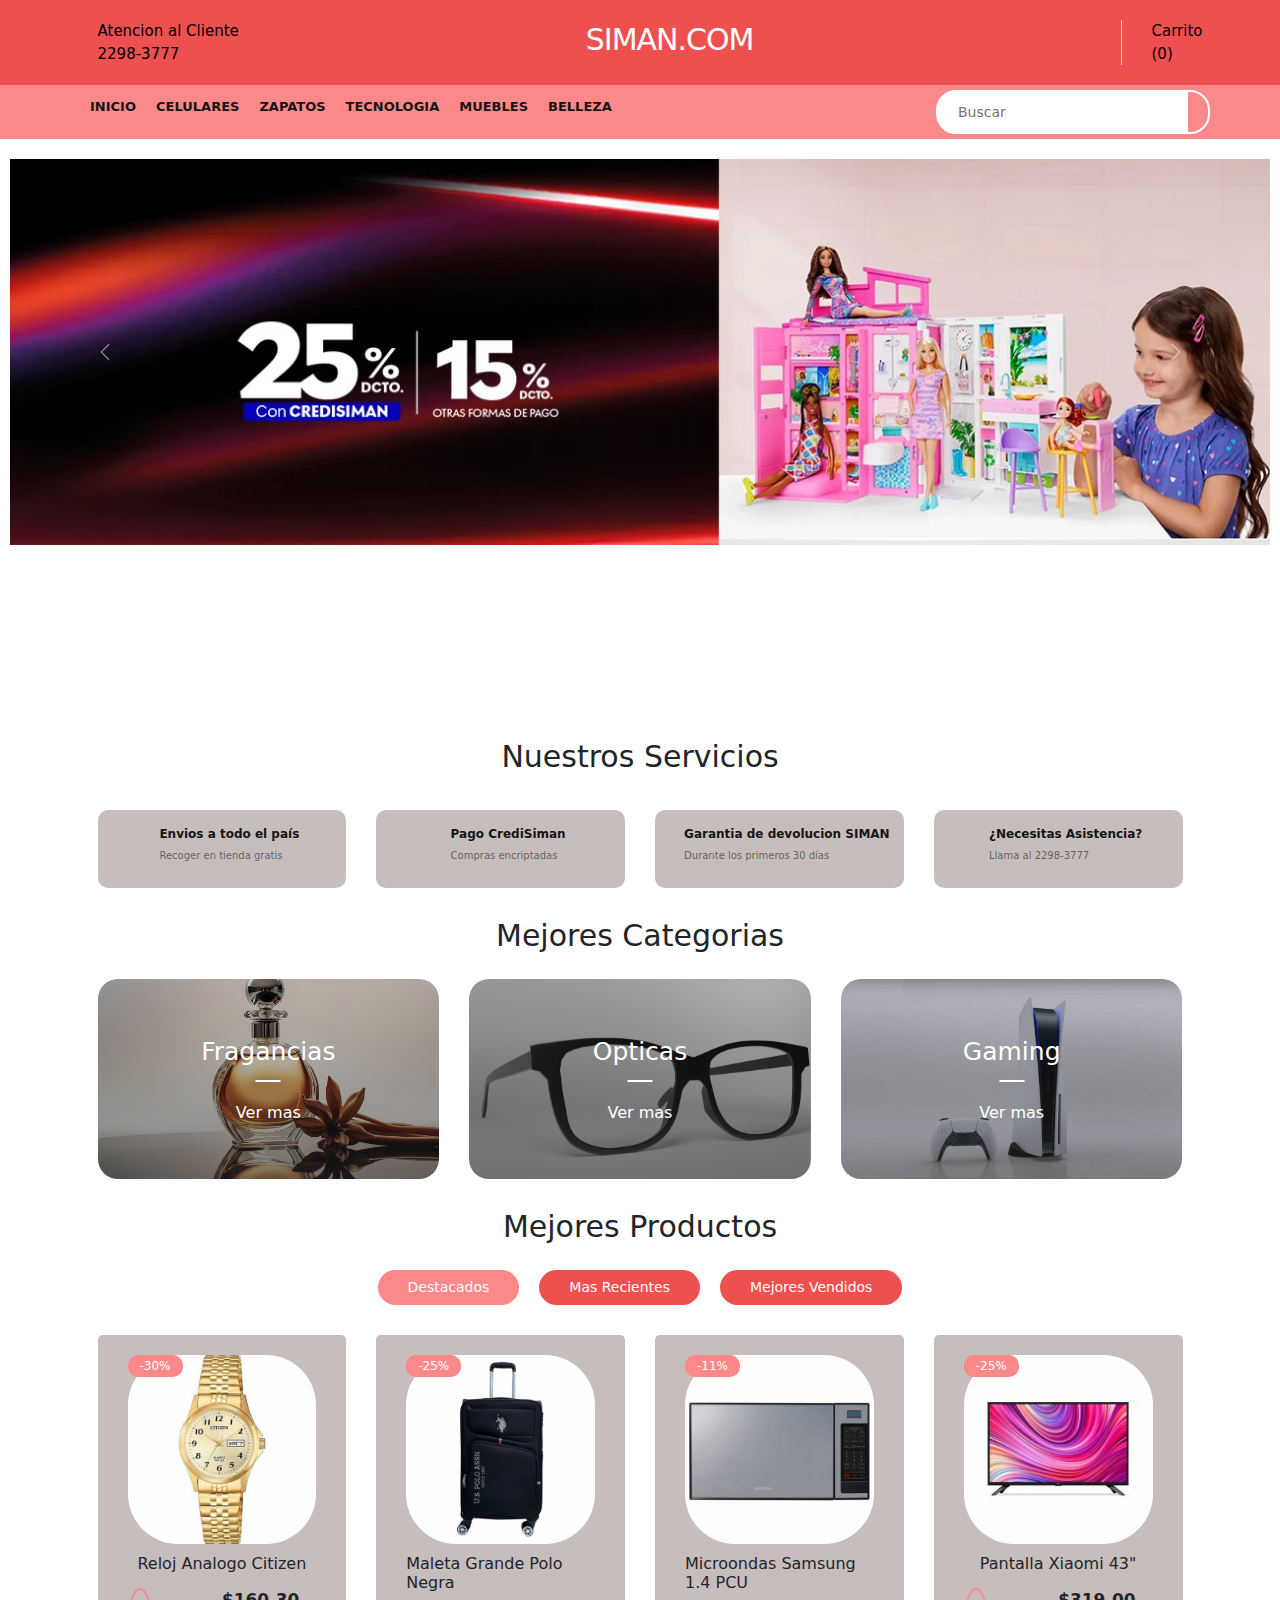
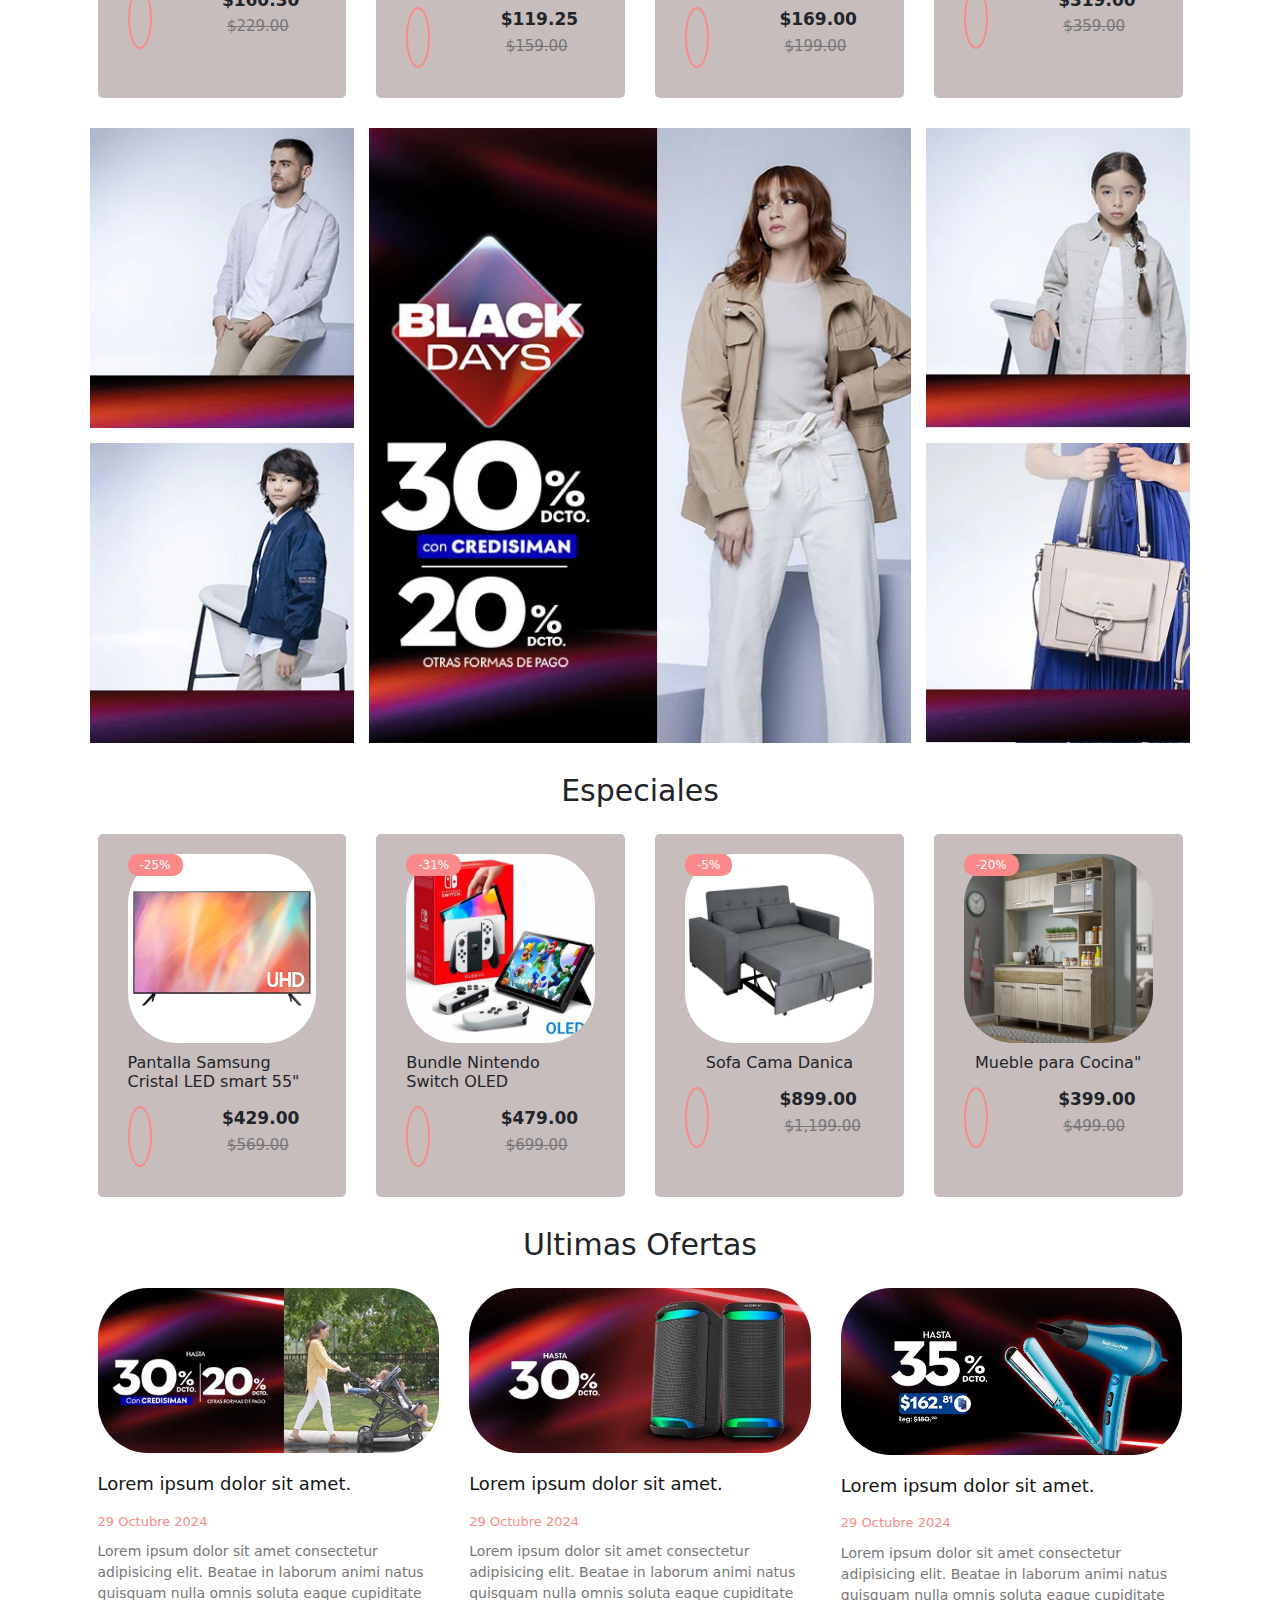
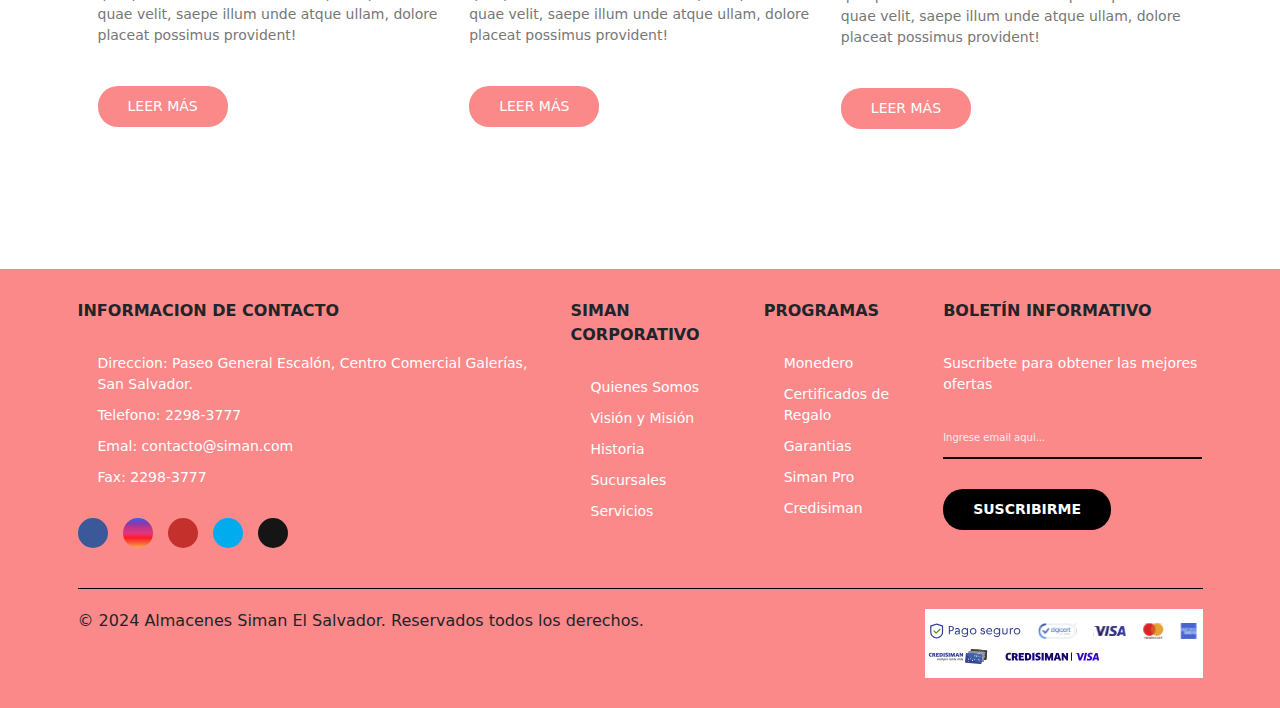
<file: index.html>
<!DOCTYPE html>
<html lang="es">
<head>
    <meta charset="UTF-8">
    <meta name="viewport" content="width=device-width, initial-scale=1.0">
    <link rel="stylesheet" href="./assets/stylees.css">
    <!-- font awesome -->
    <link rel="stylesheet" href="https://cdnjs.cloudflare.com/ajax/libs/font-awesome/6.6.0/css/all.min.css" integrity="sha512-Kc323vGBEqzTmouAECnVceyQqyqdsSiqLQISBL29aUW4U/M7pSPA/gEUZQqv1cwx4OnYxTxve5UMg5GT6L4JJg==" crossorigin="anonymous" referrerpolicy="no-referrer" />
    <link href="https://cdn.jsdelivr.net/npm/bootstrap@5.3.3/dist/css/bootstrap.min.css" rel="stylesheet" integrity="sha384-QWTKZyjpPEjISv5WaRU9OFeRpok6YctnYmDr5pNlyT2bRjXh0JMhjY6hW+ALEwIH" crossorigin="anonymous">
    <title>SIMAN El Salvador</title>
</head>
<body>

    <header>
        <div class="container-hero">
            <div class="container hero">
                <div class="customer-support">
                    <i class="fa-solid fa-headphones"></i>
                    <div class="content-customer-support">
                        <span class="text">Atencion al Cliente</span>
                        <span class="number">2298-3777</span>
                    </div>
                </div>
                <div class="container-logo">
                    <i class="fa-solid fa-caret-down"></i>
                    <h1 class="logo"><a href="/">SIMAN.COM</a></h1>
                </div>

                <div class="container-user">
                    <i class="fa-solid fa-user"></i>
                    <i class="fa-solid fa-cart-shopping"></i>
                    <div class="content-shopping-car">
                        <span class="text">Carrito</span>
                        <span class="number">(0)</span>
                    </div>
                </div>
            </div>
        </div>

        <div class="container-navbar">
            <nav class="navbar container">
                <i class="fa-solid fa-bars"></i>
                <ul class="menu">
                    <li><a href="index.html">Inicio</a></li>
                    <li><a href="./assets/celulares.html">Celulares</a></li>
                    <li><a href="./assets/zapatos.html">Zapatos</a></li>
                    <li><a href="./assets/tecnologia.html">Tecnologia</a></li>
                    <li><a href="#">Muebles</a></li>
                    <li><a href="#">Belleza</a></li>
                </ul>

                <form class="search-form">
                    <input type="search" class="search" placeholder="Buscar">
                    <button class="btn-search">
                        <i class="fa-solid fa-magnifying-glass"></i>
                    </button>
                </form>
            </nav>
        </div>
    </header>

    <!-- banner -->

    <section class="banner">
        <div class="content-banner">
           
            <div id="carouselExampleAutoplaying" class="carousel slide" data-bs-ride="carousel">
                <div class="carousel-inner">
                  <div class="carousel-item active">
                    <img src="./assets/img/banner3.webp" class="d-block w-100" alt="...">
                  </div>
                  <div class="carousel-item">
                    <img src="./assets/img/banner.webp" class="d-block w-100" alt="...">
                  </div>
                  <div class="carousel-item">
                    <img src="./assets/img/banner2.webp" class="d-block w-100" alt="...">
                  </div>
                </div>
                <button class="carousel-control-prev" type="button" data-bs-target="#carouselExampleAutoplaying" data-bs-slide="prev">
                  <span class="carousel-control-prev-icon" aria-hidden="true"></span>
                 
                </button>
                <button class="carousel-control-next" type="button" data-bs-target="#carouselExampleAutoplaying" data-bs-slide="next">
                  <span class="carousel-control-next-icon" aria-hidden="true"></span>
                 
                </button>
              </div>
        </div>
    </section>
 
    <!-- main -->
     <main class="main-content">
        <h1 class="heading-1">Nuestros Servicios</h1>
        <section class="container container-features">
            <div class="card-feature">
                <i class="fa-solid fa-truck"></i>
                <div class="feature-content">
                    <span>Envios a todo el país</span>
                    <p>Recoger en tienda gratis</p>
                </div>
            </div>
            <div class="card-feature">
                <i class="fa-solid fa-wallet"></i>
                <div class="feature-content">
                    <span>Pago CrediSiman</span>
                    <p>Compras encriptadas</p>
                </div>
            </div>
            <div class="card-feature">
                <i class="fa-solid fa-lock"></i>
                <div class="feature-content">
                    <span>Garantia de devolucion SIMAN</span>
                    <p>Durante los primeros 30 días</p>
                </div>
            </div>
            <div class="card-feature">
                <i class="fa-solid fa-headphones-simple"></i>
                <div class="feature-content">
                    <span>¿Necesitas Asistencia?</span>
                    <p>Llama al 2298-3777</p>
                </div>
            </div>
        </section>

        <!-- category section -->
        <section class="container top-categories">
            <h1 class="heading-1">Mejores Categorias</h1>
            <div class="container-categories">
                <div class="card-category category-fragancias">
                    <p>Fragancias</p>
                    <span>Ver mas</span>
                </div>
                <div class="card-category category-optica">
                    <p>Opticas</p>
                    <span>Ver mas</span>
                </div>
                <div class="card-category category-gaming">
                    <p>Gaming</p>
                    <span>Ver mas</span>
                </div>
            </div>
        </section>

        <section class="container top-products">
            <h1 class="heading-1">Mejores Productos</h1>
            <div class="container-options">
                <span class="active">Destacados</span>
                <span>Mas Recientes</span>
                <span>Mejores Vendidos</span>
            </div>
            <div class="container-products">
                <!-- producto 1 -->
                <div class="card-product">
                    <div class="container-img">
                        <img src="./assets/img/reloj1.jpeg" alt="">
                        <span class="discount">-30%</span>
                        <div class="button-group">
                            <span>
                                <i class="fa-regular fa-eye"></i>
                            </span>
                            <span>
                                <i class="fa-regular fa-heart"></i>
                            </span>
                            <span>
                                <i class="fa-solid fa-code-compare"></i>
                            </span>
                        </div>
                    </div>
                    <div class="content-card-product">
                        <div class="stars">
                            <i class="fa-solid fa-star"></i>
                            <i class="fa-solid fa-star"></i>
                            <i class="fa-solid fa-star"></i>
                            <i class="fa-solid fa-star"></i>
                            <i class="fa-regular fa-star"></i>
                        </div>
                        <h3>Reloj Analogo Citizen</h3>
                        <span class="add-cart">
                            <i class="fa-solid fa-basket-shopping"></i>
                        </span>
                        <p class="price">$160.30 <span>$229.00</span></p>
                    </div>
                </div>

                <!-- producto 2 -->
                <div class="card-product">
                    <div class="container-img">
                        <img src="./assets/img/maleta.jpeg" alt="">
                        <span class="discount">-25%</span>
                        <div class="button-group">
                            <span>
                                <i class="fa-regular fa-eye"></i>
                            </span>
                            <span>
                                <i class="fa-regular fa-heart"></i>
                            </span>
                            <span>
                                <i class="fa-solid fa-code-compare"></i>
                            </span>
                        </div>
                    </div>
                    <div class="content-card-product">
                        <div class="stars">
                            <i class="fa-solid fa-star"></i>
                            <i class="fa-solid fa-star"></i>
                            <i class="fa-solid fa-star"></i>
                            <i class="fa-solid fa-star"></i>
                            <i class="fa-regular fa-star"></i>
                        </div>
                        <h3>Maleta Grande Polo Negra</h3>
                        <span class="add-cart">
                            <i class="fa-solid fa-basket-shopping"></i>
                        </span>
                        <p class="price">$119.25 <span>$159.00</span></p>
                    </div>
                </div>
                <!-- producto 3 -->
                <div class="card-product">
                    <div class="container-img">
                        <img src="./assets/img/micro.jpeg" alt="">
                        <span class="discount">-11%</span>
                        <div class="button-group">
                            <span>
                                <i class="fa-regular fa-eye"></i>
                            </span>
                            <span>
                                <i class="fa-regular fa-heart"></i>
                            </span>
                            <span>
                                <i class="fa-solid fa-code-compare"></i>
                            </span>
                        </div>
                    </div>
                    <div class="content-card-product">
                        <div class="stars">
                            <i class="fa-solid fa-star"></i>
                            <i class="fa-solid fa-star"></i>
                            <i class="fa-solid fa-star"></i>
                            <i class="fa-solid fa-star"></i>
                            <i class="fa-regular fa-star"></i>
                        </div>
                        <h3>Microondas Samsung 1.4 PCU</h3>
                        <span class="add-cart">
                            <i class="fa-solid fa-basket-shopping"></i>
                        </span>
                        <p class="price">$169.00 <span>$199.00</span></p>
                    </div>
                </div>
                <!-- producto 4 -->
                <div class="card-product">
                    <div class="container-img">
                        <img src="./assets/img/tv.jpeg" alt="">
                        <span class="discount">-25%</span>
                        <div class="button-group">
                            <span>
                                <i class="fa-regular fa-eye"></i>
                            </span>
                            <span>
                                <i class="fa-regular fa-heart"></i>
                            </span>
                            <span>
                                <i class="fa-solid fa-code-compare"></i>
                            </span>
                        </div>
                    </div>
                    <div class="content-card-product">
                        <div class="stars">
                            <i class="fa-solid fa-star"></i>
                            <i class="fa-solid fa-star"></i>
                            <i class="fa-solid fa-star"></i>
                            <i class="fa-solid fa-star"></i>
                            <i class="fa-regular fa-star"></i>
                        </div>
                        <h3>Pantalla Xiaomi 43"</h3>
                        <span class="add-cart">
                            <i class="fa-solid fa-basket-shopping"></i>
                        </span>
                        <p class="price">$319.00 <span>$359.00</span></p>
                    </div>
                </div>
            </div>
        </section>

        <!-- galeria -->
         <section class="gallery">
            <img src="./assets/img/ropa_mujer.webp" alt="" class="gallery-img-1">
            <img src="./assets/img/ropa_hombre.webp" alt="" class="gallery-img-2">
            <img src="./assets/img/ropa_niña.webp" alt="" class="gallery-img-3">
            <img src="./assets/img/ropa_niño.webp" alt="" class="gallery-img-4">
            <img src="./assets/img/accesorios.webp" alt="" class="gallery-img-5">

         </section>

         <!-- especiales -->

         <section class="container specials">
            <h1 class="heading-1">Especiales</h1>

            <div class="container-products">
                <!-- producto 1 -->
                <div class="card-product">
                    <div class="container-img">
                        <img src="./assets/img/especial1.webp" alt="">
                        <span class="discount">-25%</span>
                        <div class="button-group">
                            <span>
                                <i class="fa-regular fa-eye"></i>
                            </span>
                            <span>
                                <i class="fa-regular fa-heart"></i>
                            </span>
                            <span>
                                <i class="fa-solid fa-code-compare"></i>
                            </span>
                        </div>
                    </div>
                    <div class="content-card-product">
                        <div class="stars">
                            <i class="fa-solid fa-star"></i>
                            <i class="fa-solid fa-star"></i>
                            <i class="fa-solid fa-star"></i>
                            <i class="fa-solid fa-star"></i>
                            <i class="fa-regular fa-star"></i>
                        </div>
                        <h3>Pantalla Samsung Cristal LED smart 55"</h3>
                        <span class="add-cart">
                            <i class="fa-solid fa-basket-shopping"></i>
                        </span>
                        <p class="price">$429.00 <span>$569.00</span></p>
                    </div>
                </div>

                <!-- producto 2 -->
                <div class="card-product">
                    <div class="container-img">
                        <img src="./assets/img/especial2.jpeg" alt="">
                        <span class="discount">-31%</span>
                        <div class="button-group">
                            <span>
                                <i class="fa-regular fa-eye"></i>
                            </span>
                            <span>
                                <i class="fa-regular fa-heart"></i>
                            </span>
                            <span>
                                <i class="fa-solid fa-code-compare"></i>
                            </span>
                        </div>
                    </div>
                    <div class="content-card-product">
                        <div class="stars">
                            <i class="fa-solid fa-star"></i>
                            <i class="fa-solid fa-star"></i>
                            <i class="fa-solid fa-star"></i>
                            <i class="fa-solid fa-star"></i>
                            <i class="fa-regular fa-star"></i>
                        </div>
                        <h3>Bundle Nintendo Switch OLED</h3>
                        <span class="add-cart">
                            <i class="fa-solid fa-basket-shopping"></i>
                        </span>
                        <p class="price">$479.00 <span>$699.00</span></p>
                    </div>
                </div>
                <!-- producto 3 -->
                <div class="card-product">
                    <div class="container-img">
                        <img src="./assets/img/especial3.jpeg" alt="">
                        <span class="discount">-5%</span>
                        <div class="button-group">
                            <span>
                                <i class="fa-regular fa-eye"></i>
                            </span>
                            <span>
                                <i class="fa-regular fa-heart"></i>
                            </span>
                            <span>
                                <i class="fa-solid fa-code-compare"></i>
                            </span>
                        </div>
                    </div>
                    <div class="content-card-product">
                        <div class="stars">
                            <i class="fa-solid fa-star"></i>
                            <i class="fa-solid fa-star"></i>
                            <i class="fa-solid fa-star"></i>
                            <i class="fa-solid fa-star"></i>
                            <i class="fa-regular fa-star"></i>
                        </div>
                        <h3>Sofa Cama Danica</h3>
                        <span class="add-cart">
                            <i class="fa-solid fa-basket-shopping"></i>
                        </span>
                        <p class="price">$899.00 <span>$1,199.00</span></p>
                    </div>
                </div>
                <!-- producto 4 -->
                <div class="card-product">
                    <div class="container-img">
                        <img src="./assets/img/especial4.jpg" alt="">
                        <span class="discount">-20%</span>
                        <div class="button-group">
                            <span>
                                <i class="fa-regular fa-eye"></i>
                            </span>
                            <span>
                                <i class="fa-regular fa-heart"></i>
                            </span>
                            <span>
                                <i class="fa-solid fa-code-compare"></i>
                            </span>
                        </div>
                    </div>
                    <div class="content-card-product">
                        <div class="stars">
                            <i class="fa-solid fa-star"></i>
                            <i class="fa-solid fa-star"></i>
                            <i class="fa-solid fa-star"></i>
                            <i class="fa-solid fa-star"></i>
                            <i class="fa-regular fa-star"></i>
                        </div>
                        <h3>Mueble para Cocina"</h3>
                        <span class="add-cart">
                            <i class="fa-solid fa-basket-shopping"></i>
                        </span>
                        <p class="price">$399.00 <span>$499.00</span></p>
                    </div>
                </div>
            </div>
         </section>

         <!-- blogs -->
          <div class="container blogs">
            <h1 class="heading-1">Ultimas Ofertas</h1>
            <div class="container-blogs">
                <div class="card-blog">
                    <!-- oferta 1 -->
                    <div class="container-img">
                        <img src="./assets/img/oferta1.webp" alt="">
                        <div class="button-group-blog">
                            <span>
                                <i class="fa-solid fa-magnifying-glass"></i>
                            </span>
                            <span>
                                <i class="fa-solid fa-link"></i>
                            </span>
                        </div>
                    </div>
                    <div class="content-blog">
                        <h3>Lorem ipsum dolor sit amet.</h3>
                        <span>29 Octubre 2024</span>
                        <p>Lorem ipsum dolor sit amet consectetur adipisicing elit. Beatae in laborum animi natus quisquam nulla omnis soluta eaque cupiditate quae velit, saepe illum unde atque ullam, dolore placeat possimus provident!</p>
                        <div class="btn-read-more">Leer Más</div>
                    </div>
                </div>
                <div class="card-blog">
                    <!-- oferta 2 -->
                    <div class="container-img">
                        <img src="./assets/img/oferta2.webp" alt="">
                        <div class="button-group-blog">
                            <span>
                                <i class="fa-solid fa-magnifying-glass"></i>
                            </span>
                            <span>
                                <i class="fa-solid fa-link"></i>
                            </span>
                        </div>
                    </div>
                    <div class="content-blog">
                        <h3>Lorem ipsum dolor sit amet.</h3>
                        <span>29 Octubre 2024</span>
                        <p>Lorem ipsum dolor sit amet consectetur adipisicing elit. Beatae in laborum animi natus quisquam nulla omnis soluta eaque cupiditate quae velit, saepe illum unde atque ullam, dolore placeat possimus provident!</p>
                        <div class="btn-read-more">Leer Más</div>
                    </div>
                </div>
                <div class="card-blog">
                    <!-- oferta 3 -->
                    <div class="container-img">
                        <img src="./assets/img/oferta3.webp" alt="">
                        <div class="button-group-blog">
                            <span>
                                <i class="fa-solid fa-magnifying-glass"></i>
                            </span>
                            <span>
                                <i class="fa-solid fa-link"></i>
                            </span>
                        </div>
                    </div>
                    <div class="content-blog">
                        <h3>Lorem ipsum dolor sit amet.</h3>
                        <span>29 Octubre 2024</span>
                        <p>Lorem ipsum dolor sit amet consectetur adipisicing elit. Beatae in laborum animi natus quisquam nulla omnis soluta eaque cupiditate quae velit, saepe illum unde atque ullam, dolore placeat possimus provident!</p>
                        <div class="btn-read-more">Leer Más</div>
                    </div>
                </div>
            </div>

          </div>
     </main>
        <!-- footer section -->
     <footer class="footer">
        <div class="container container-footer">
            <div class="menu-footer">
                <div class="contact-info">
                    <p class="title-footer">Informacion de Contacto</p>
                    <ul>
                        <li>Direccion: Paseo General Escalón, Centro Comercial Galerías, San Salvador.</li>
                        <li>Telefono: 2298-3777</li>
                        <li>Emal: contacto@siman.com</li>
                        <li>Fax: 2298-3777</li>
                    </ul>
                    <div class="social-icons">
                        <span class="facebook">
                            <i class="fa-brands fa-facebook"></i>
                        </span>

                        <span class="instagram">
                            <i class="fa-brands fa-instagram"></i>
                        </span>

                        <span class="youtube">
                            <i class="fa-brands fa-youtube"></i>
                        </span>

                        <span class="twitter"> 
                            <i class="fa-brands fa-x-twitter"></i>
                        </span>

                        <span class="tiktok">
                            <i class="fa-brands fa-tiktok"></i>
                        </span>

                    </div>
                </div>
                <div class="information">
                    <p class="title-footer">SIMAN Corporativo</p>
                    <ul>
                        <li><a href="#">Quienes Somos</a></li>
                        <li><a href="#">Visión y Misión</a></li>
                        <li><a href="#">Historia</a></li>
                        <li><a href="#">Sucursales</a></li>
                        <li><a href="#">Servicios</a></li>
                    </ul>
                </div>
                <div class="my-account">
                    <p class="title-footer">Programas</p>
                    <ul>
                        <li><a href="#">Monedero</a></li>
                        <li><a href="#">Certificados de Regalo</a></li>
                        <li><a href="#">Garantias</a></li>
                        <li><a href="#">Siman Pro</a></li>
                        <li><a href="#">Credisiman</a></li>
                    </ul>
                </div>

                <div class="newsletter">
                    <p class="title-footer">Boletín Informativo</p>
                    <div class="content">
                        <p>Suscribete para obtener las mejores ofertas</p>
                        <input type="email" placeholder="Ingrese email aqui...">
                        <button>Suscribirme</button>
                    </div>
                </div>
            </div>

            <div class="copyright">
                <p>
                    &copy; 2024 Almacenes Siman El Salvador. Reservados todos los derechos.
                </p>
                <img src="./assets/img/pago.png" alt="" class="pago">
            </div>
        </div>
     </footer>


    <script src="https://cdn.jsdelivr.net/npm/bootstrap@5.3.3/dist/js/bootstrap.bundle.min.js" integrity="sha384-YvpcrYf0tY3lHB60NNkmXc5s9fDVZLESaAA55NDzOxhy9GkcIdslK1eN7N6jIeHz" crossorigin="anonymous"></script>
</body>
</html>
</file>
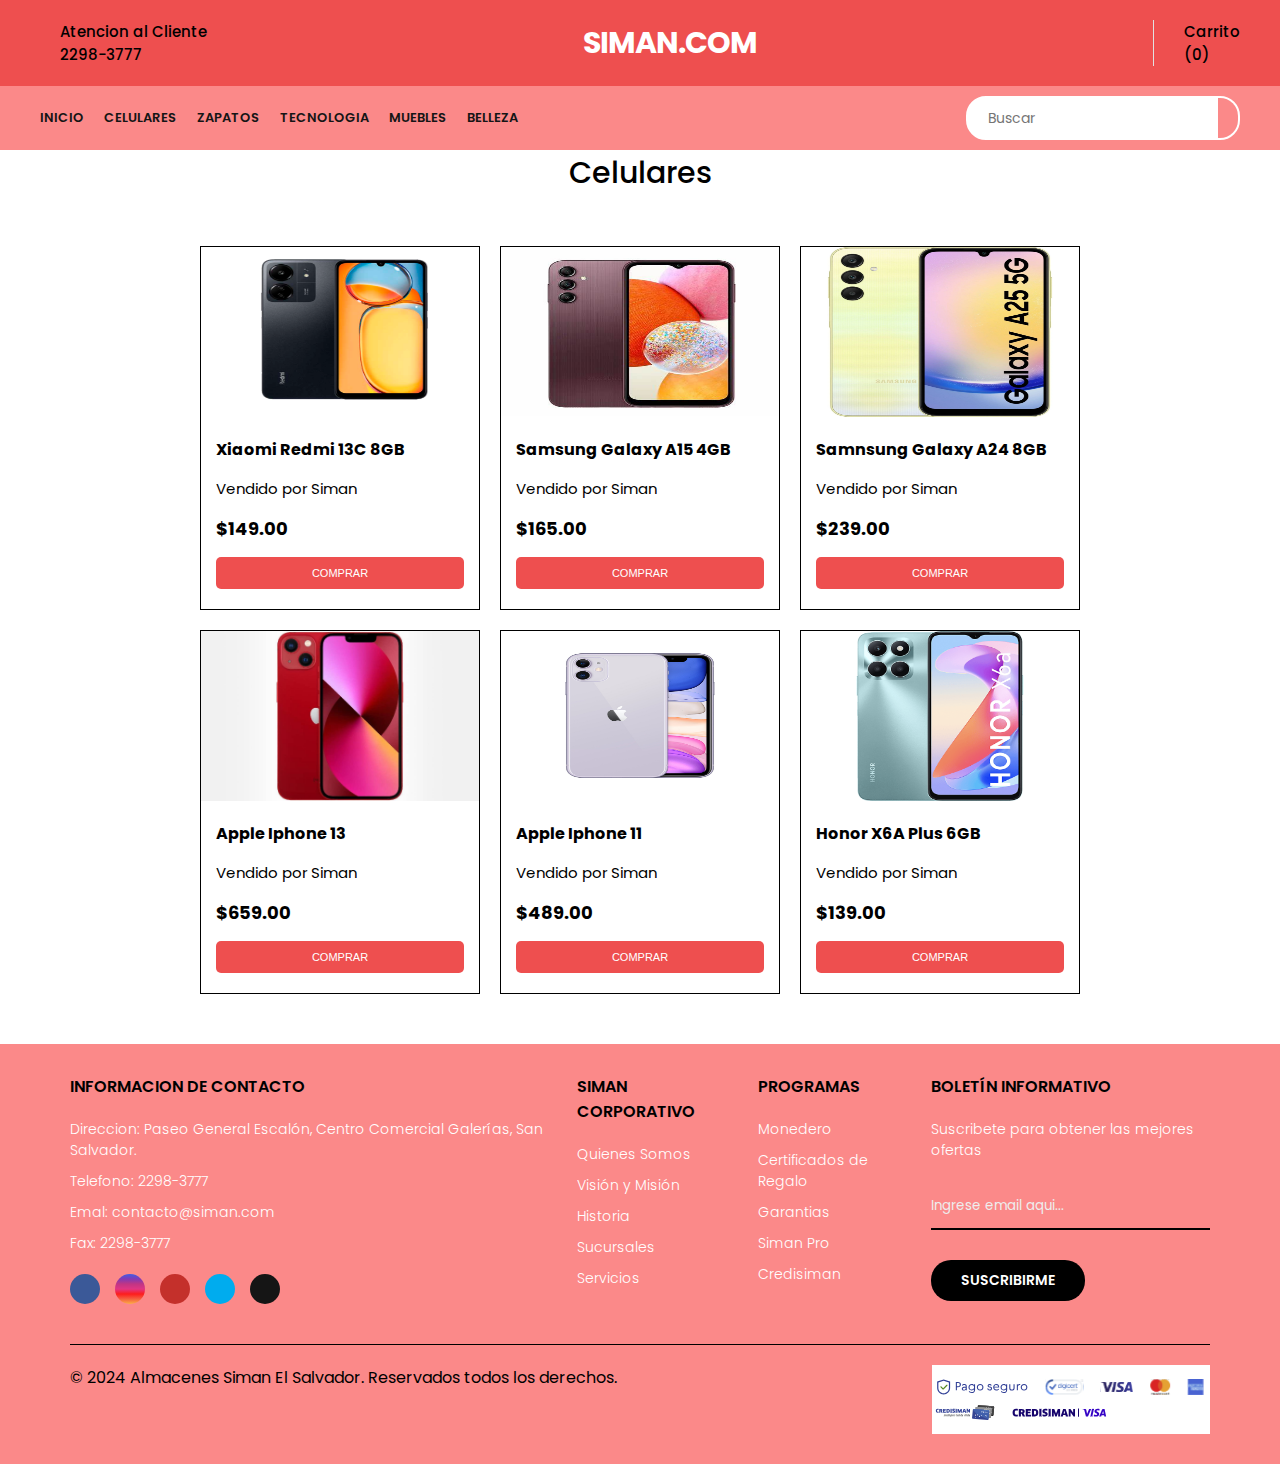
<file: assets/celulares.html>
<!DOCTYPE html>
<html lang="es">
<head>
    <meta charset="UTF-8">
    <meta name="viewport" content="width=device-width, initial-scale=1.0">
    <link rel="stylesheet" href="./stylees.css">
    <link rel="stylesheet" href="https://cdnjs.cloudflare.com/ajax/libs/font-awesome/6.6.0/css/all.min.css" integrity="sha512-Kc323vGBEqzTmouAECnVceyQqyqdsSiqLQISBL29aUW4U/M7pSPA/gEUZQqv1cwx4OnYxTxve5UMg5GT6L4JJg==" crossorigin="anonymous" referrerpolicy="no-referrer" />

    <title>Celulares-SIMAN</title>
</head>
<body>
    <header>
        <div class="container-hero">
            <div class="container hero">
                <div class="customer-support">
                    <i class="fa-solid fa-headphones"></i>
                    <div class="content-customer-support">
                        <span class="text">Atencion al Cliente</span>
                        <span class="number">2298-3777</span>
                    </div>
                </div>
                <div class="container-logo">
                    <i class="fa-solid fa-caret-down"></i>
                    <h1 class="logo"><a href="/">SIMAN.COM</a></h1>
                </div>

                <div class="container-user">
                    <i class="fa-solid fa-user"></i>
                    <i class="fa-solid fa-cart-shopping"></i>
                    <div class="content-shopping-car">
                        <span class="text">Carrito</span>
                        <span class="number">(0)</span>
                    </div>
                </div>
            </div>
        </div>

        <div class="container-navbar">
            <nav class="navbar container">
                <i class="fa-solid fa-bars"></i>
                <ul class="menu">
                    <li><a href="../index.html">Inicio</a></li>
                    <li><a href="../assets/celulares.html">Celulares</a></li>
                    <li><a href="../assets/zapatos.html">Zapatos</a></li>
                    <li><a href="../assets/tecnologia.html">Tecnologia</a></li>
                    <li><a href="#">Muebles</a></li>
                    <li><a href="#">Belleza</a></li>
                </ul>

                <form class="search-form">
                    <input type="search" class="search" placeholder="Buscar">
                    <button class="btn-search">
                        <i class="fa-solid fa-magnifying-glass"></i>
                    </button>
                </form>
            </nav>
        </div>
    </header>

    <!-- productos -->

    <h1 class="heading-1">Celulares</h1>
    <div class="grid">
        <div class="items">
            <!-- producto 1 -->
            <img src="./img/celular1.png" alt="">
            <div class="info">
                <h3>Xiaomi Redmi 13C 8GB</h3>
                <p>Vendido por Siman</p>
                <div class="precio">
                    <p>$149.00</p>
                </div>
                <button>Comprar</button>
            </div>
        </div>
        <div class="items">
            <!-- producto 2 -->
            <img src="./img/celular2.jpeg" alt="">
            <div class="info">
                <h3>Samsung Galaxy A15 4GB</h3>
                <p>Vendido por Siman</p>
                <div class="precio">
                    <p>$165.00</p>
                </div>
                <button>Comprar</button>
            </div>
        </div>
        <div class="items">
            <!-- producto 3 -->
            <img src="./img/celular3.webp" alt="">
            <div class="info">
                <h3>Samnsung Galaxy A24 8GB</h3>
                <p>Vendido por Siman</p>
                <div class="precio">
                    <p>$239.00</p>
                </div>
                <button>Comprar</button>
            </div>
        </div>
        <div class="items">
            <!-- producto 4 -->
            <img src="./img/celular4.jpg" alt="">
            <div class="info">
                <h3>Apple Iphone 13</h3>
                <p>Vendido por Siman</p>
                <div class="precio">
                    <p>$659.00</p>
                </div>
                <button>Comprar</button>
            </div>
        </div>
        <div class="items">
            <!-- producto 5 -->
            <img src="./img/celular5.jpg" alt="">
            <div class="info">
                <h3>Apple Iphone 11</h3>
                <p>Vendido por Siman</p>
                <div class="precio">
                    <p>$489.00</p>
                </div>
                <button>Comprar</button>
            </div>
        </div>
        <div class="items">
            <!-- producto 6 -->
            <img src="./img/celular6.webp" alt="">
            <div class="info">
                <h3>Honor X6A Plus 6GB</h3>
                <p>Vendido por Siman</p>
                <div class="precio">
                    <p>$139.00</p>
                </div>
                <button>Comprar</button>
            </div>
        </div>
    </div>
        <!-- footer section -->
    <footer class="footer">
        <div class="container container-footer">
            <div class="menu-footer">
                <div class="contact-info">
                    <p class="title-footer">Informacion de Contacto</p>
                    <ul>
                        <li>Direccion: Paseo General Escalón, Centro Comercial Galerías, San Salvador.</li>
                        <li>Telefono: 2298-3777</li>
                        <li>Emal: contacto@siman.com</li>
                        <li>Fax: 2298-3777</li>
                    </ul>
                    <div class="social-icons">
                        <span class="facebook">
                            <i class="fa-brands fa-facebook"></i>
                        </span>

                        <span class="instagram">
                            <i class="fa-brands fa-instagram"></i>
                        </span>

                        <span class="youtube">
                            <i class="fa-brands fa-youtube"></i>
                        </span>

                        <span class="twitter"> 
                            <i class="fa-brands fa-x-twitter"></i>
                        </span>

                        <span class="tiktok">
                            <i class="fa-brands fa-tiktok"></i>
                        </span>

                    </div>
                </div>
                <div class="information">
                    <p class="title-footer">SIMAN Corporativo</p>
                    <ul>
                        <li><a href="#">Quienes Somos</a></li>
                        <li><a href="#">Visión y Misión</a></li>
                        <li><a href="#">Historia</a></li>
                        <li><a href="#">Sucursales</a></li>
                        <li><a href="#">Servicios</a></li>
                    </ul>
                </div>
                <div class="my-account">
                    <p class="title-footer">Programas</p>
                    <ul>
                        <li><a href="#">Monedero</a></li>
                        <li><a href="#">Certificados de Regalo</a></li>
                        <li><a href="#">Garantias</a></li>
                        <li><a href="#">Siman Pro</a></li>
                        <li><a href="#">Credisiman</a></li>
                    </ul>
                </div>

                <div class="newsletter">
                    <p class="title-footer">Boletín Informativo</p>
                    <div class="content">
                        <p>Suscribete para obtener las mejores ofertas</p>
                        <input type="email" placeholder="Ingrese email aqui...">
                        <button>Suscribirme</button>
                    </div>
                </div>
            </div>

            <div class="copyright">
                <p>
                    &copy; 2024 Almacenes Siman El Salvador. Reservados todos los derechos.
                </p>
                <img src="../assets/img/pago.png" alt="" class="pago">
            </div>
        </div>
     </footer>
    
</body>
</html>
</file>
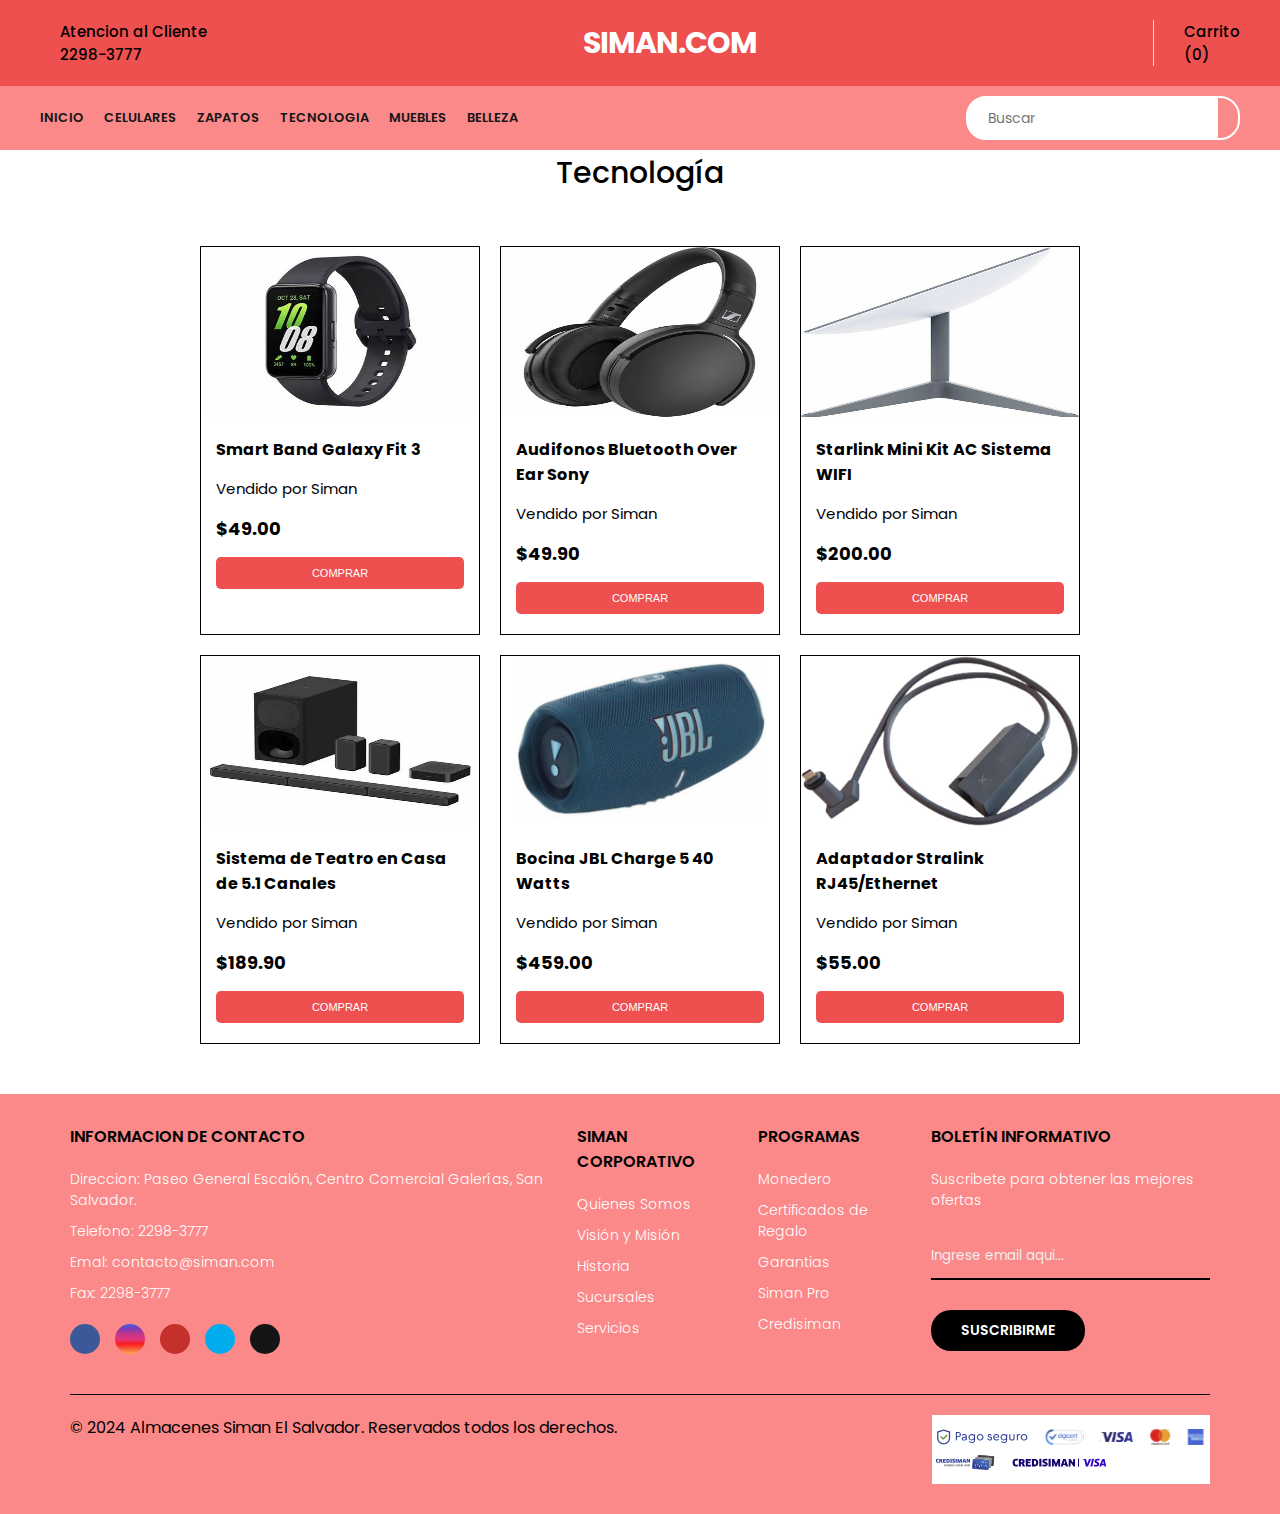
<file: assets/tecnologia.html>
<!DOCTYPE html>
<html lang="es">
<head>
    <meta charset="UTF-8">
    <meta name="viewport" content="width=device-width, initial-scale=1.0">
    <link rel="stylesheet" href="./stylees.css">
    <link rel="stylesheet" href="https://cdnjs.cloudflare.com/ajax/libs/font-awesome/6.6.0/css/all.min.css" integrity="sha512-Kc323vGBEqzTmouAECnVceyQqyqdsSiqLQISBL29aUW4U/M7pSPA/gEUZQqv1cwx4OnYxTxve5UMg5GT6L4JJg==" crossorigin="anonymous" referrerpolicy="no-referrer" />

    <title>Tecnología-SIMAN</title>
</head>
<body>
    <header>
        <div class="container-hero">
            <div class="container hero">
                <div class="customer-support">
                    <i class="fa-solid fa-headphones"></i>
                    <div class="content-customer-support">
                        <span class="text">Atencion al Cliente</span>
                        <span class="number">2298-3777</span>
                    </div>
                </div>
                <div class="container-logo">
                    <i class="fa-solid fa-caret-down"></i>
                    <h1 class="logo"><a href="/">SIMAN.COM</a></h1>
                </div>

                <div class="container-user">
                    <i class="fa-solid fa-user"></i>
                    <i class="fa-solid fa-cart-shopping"></i>
                    <div class="content-shopping-car">
                        <span class="text">Carrito</span>
                        <span class="number">(0)</span>
                    </div>
                </div>
            </div>
        </div>

        <div class="container-navbar">
            <nav class="navbar container">
                <i class="fa-solid fa-bars"></i>
                <ul class="menu">
                    <li><a href="../index.html">Inicio</a></li>
                    <li><a href="../assets/celulares.html">Celulares</a></li>
                    <li><a href="../assets/zapatos.html">Zapatos</a></li>
                    <li><a href="../assets/tecnologia.html">Tecnologia</a></li>
                    <li><a href="#">Muebles</a></li>
                    <li><a href="#">Belleza</a></li>
                </ul>

                <form class="search-form">
                    <input type="search" class="search" placeholder="Buscar">
                    <button class="btn-search">
                        <i class="fa-solid fa-magnifying-glass"></i>
                    </button>
                </form>
            </nav>
        </div>
    </header>

    <!-- productos -->

    <h1 class="heading-1">Tecnología</h1>
    <div class="grid">
        <div class="items">
            <!-- producto 1 -->
            <img src="./img/tech1.jpeg" alt="">
            <div class="info">
                <h3>Smart Band Galaxy Fit 3</h3>
                <p>Vendido por Siman</p>
                <div class="precio">
                    <p>$49.00</p>
                </div>
                <button>Comprar</button>
            </div>
        </div>
        <div class="items">
            <!-- producto 2 -->
            <img src="./img/tech2.jpeg" alt="">
            <div class="info">
                <h3>Audifonos Bluetooth Over Ear Sony</h3>
                <p>Vendido por Siman</p>
                <div class="precio">
                    <p>$49.90</p>
                </div>
                <button>Comprar</button>
            </div>
        </div>
        <div class="items">
            <!-- producto 3 -->
            <img src="./img/tech3.jpeg" alt="">
            <div class="info">
                <h3>Starlink Mini Kit AC Sistema WIFI</h3>
                <p>Vendido por Siman</p>
                <div class="precio">
                    <p>$200.00</p>
                </div>
                <button>Comprar</button>
            </div>
        </div>
        <div class="items">
            <!-- producto 4 -->
            <img src="./img/tech4.jpeg" alt="">
            <div class="info">
                <h3>Sistema de Teatro en Casa de 5.1 Canales</h3>
                <p>Vendido por Siman</p>
                <div class="precio">
                    <p>$189.90</p>
                </div>
                <button>Comprar</button>
            </div>
        </div>
        <div class="items">
            <!-- producto 5 -->
            <img src="./img/tech5.jpg" alt="">
            <div class="info">
                <h3>Bocina JBL Charge 5 40 Watts</h3>
                <p>Vendido por Siman</p>
                <div class="precio">
                    <p>$459.00</p>
                </div>
                <button>Comprar</button>
            </div>
        </div>
        <div class="items">
            <!-- producto 6 -->
            <img src="./img/tech6.jpg" alt="">
            <div class="info">
                <h3>Adaptador Stralink RJ45/Ethernet</h3>
                <p>Vendido por Siman</p>
                <div class="precio">
                    <p>$55.00</p>
                </div>
                <button>Comprar</button>
            </div>
        </div>
    </div>
        <!-- footer section -->
    <footer class="footer">
        <div class="container container-footer">
            <div class="menu-footer">
                <div class="contact-info">
                    <p class="title-footer">Informacion de Contacto</p>
                    <ul>
                        <li>Direccion: Paseo General Escalón, Centro Comercial Galerías, San Salvador.</li>
                        <li>Telefono: 2298-3777</li>
                        <li>Emal: contacto@siman.com</li>
                        <li>Fax: 2298-3777</li>
                    </ul>
                    <div class="social-icons">
                        <span class="facebook">
                            <i class="fa-brands fa-facebook"></i>
                        </span>

                        <span class="instagram">
                            <i class="fa-brands fa-instagram"></i>
                        </span>

                        <span class="youtube">
                            <i class="fa-brands fa-youtube"></i>
                        </span>

                        <span class="twitter"> 
                            <i class="fa-brands fa-x-twitter"></i>
                        </span>

                        <span class="tiktok">
                            <i class="fa-brands fa-tiktok"></i>
                        </span>

                    </div>
                </div>
                <div class="information">
                    <p class="title-footer">SIMAN Corporativo</p>
                    <ul>
                        <li><a href="#">Quienes Somos</a></li>
                        <li><a href="#">Visión y Misión</a></li>
                        <li><a href="#">Historia</a></li>
                        <li><a href="#">Sucursales</a></li>
                        <li><a href="#">Servicios</a></li>
                    </ul>
                </div>
                <div class="my-account">
                    <p class="title-footer">Programas</p>
                    <ul>
                        <li><a href="#">Monedero</a></li>
                        <li><a href="#">Certificados de Regalo</a></li>
                        <li><a href="#">Garantias</a></li>
                        <li><a href="#">Siman Pro</a></li>
                        <li><a href="#">Credisiman</a></li>
                    </ul>
                </div>

                <div class="newsletter">
                    <p class="title-footer">Boletín Informativo</p>
                    <div class="content">
                        <p>Suscribete para obtener las mejores ofertas</p>
                        <input type="email" placeholder="Ingrese email aqui...">
                        <button>Suscribirme</button>
                    </div>
                </div>
            </div>

            <div class="copyright">
                <p>
                    &copy; 2024 Almacenes Siman El Salvador. Reservados todos los derechos.
                </p>
                <img src="../assets/img/pago.png" alt="" class="pago">
            </div>
        </div>
     </footer>
    
</body>
</html>
</file>
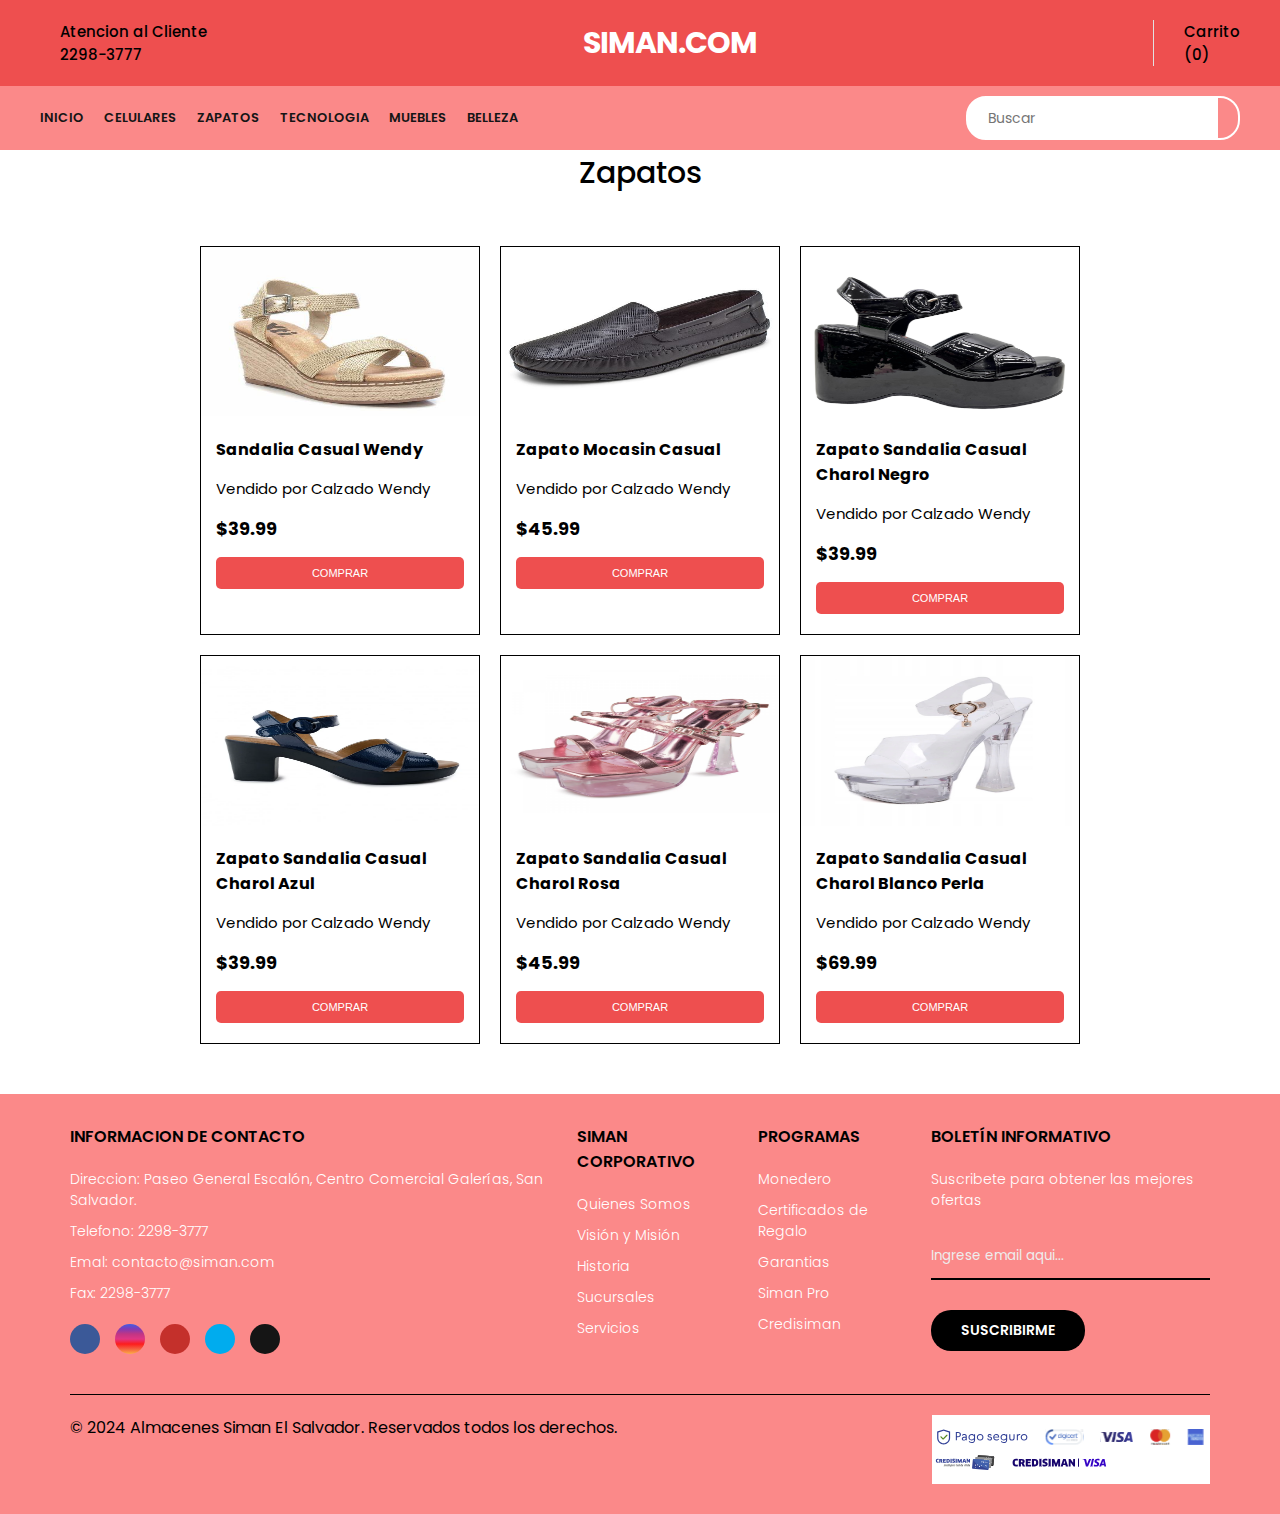
<file: assets/zapatos.html>
<!DOCTYPE html>
<html lang="es">
<head>
    <meta charset="UTF-8">
    <meta name="viewport" content="width=device-width, initial-scale=1.0">
    <link rel="stylesheet" href="./stylees.css">
    <link rel="stylesheet" href="https://cdnjs.cloudflare.com/ajax/libs/font-awesome/6.6.0/css/all.min.css" integrity="sha512-Kc323vGBEqzTmouAECnVceyQqyqdsSiqLQISBL29aUW4U/M7pSPA/gEUZQqv1cwx4OnYxTxve5UMg5GT6L4JJg==" crossorigin="anonymous" referrerpolicy="no-referrer" />

    <title>Zapatos-SIMAN</title>
</head>
<body>
    <header>
        <div class="container-hero">
            <div class="container hero">
                <div class="customer-support">
                    <i class="fa-solid fa-headphones"></i>
                    <div class="content-customer-support">
                        <span class="text">Atencion al Cliente</span>
                        <span class="number">2298-3777</span>
                    </div>
                </div>
                <div class="container-logo">
                    <i class="fa-solid fa-caret-down"></i>
                    <h1 class="logo"><a href="/">SIMAN.COM</a></h1>
                </div>

                <div class="container-user">
                    <i class="fa-solid fa-user"></i>
                    <i class="fa-solid fa-cart-shopping"></i>
                    <div class="content-shopping-car">
                        <span class="text">Carrito</span>
                        <span class="number">(0)</span>
                    </div>
                </div>
            </div>
        </div>

        <div class="container-navbar">
            <nav class="navbar container">
                <i class="fa-solid fa-bars"></i>
                <ul class="menu">
                    <li><a href="../index.html">Inicio</a></li>
                    <li><a href="../assets/celulares.html">Celulares</a></li>
                    <li><a href="../assets/zapatos.html">Zapatos</a></li>
                    <li><a href="../assets/tecnologia.html">Tecnologia</a></li>
                    <li><a href="#">Muebles</a></li>
                    <li><a href="#">Belleza</a></li>
                </ul>

                <form class="search-form">
                    <input type="search" class="search" placeholder="Buscar">
                    <button class="btn-search">
                        <i class="fa-solid fa-magnifying-glass"></i>
                    </button>
                </form>
            </nav>
        </div>
    </header>

    <!-- productos -->

    <h1 class="heading-1">Zapatos</h1>
    <div class="grid">
        <div class="items">
            <!-- producto 1 -->
            <img src="./img/zapato1.jpeg" alt="">
            <div class="info">
                <h3>Sandalia Casual Wendy</h3>
                <p>Vendido por Calzado Wendy</p>
                <div class="precio">
                    <p>$39.99</p>
                </div>
                <button>Comprar</button>
            </div>
        </div>
        <div class="items">
            <!-- producto 2 -->
            <img src="./img/zapato2.jpg" alt="">
            <div class="info">
                <h3>Zapato Mocasin Casual</h3>
                <p>Vendido por Calzado Wendy</p>
                <div class="precio">
                    <p>$45.99</p>
                </div>
                <button>Comprar</button>
            </div>
        </div>
        <div class="items">
            <!-- producto 3 -->
            <img src="./img/zapato3.jpg" alt="">
            <div class="info">
                <h3>Zapato Sandalia Casual Charol Negro</h3>
                <p>Vendido por Calzado Wendy</p>
                <div class="precio">
                    <p>$39.99</p>
                </div>
                <button>Comprar</button>
            </div>
        </div>
        <div class="items">
            <!-- producto 4 -->
            <img src="./img/zapato4.webp" alt="">
            <div class="info">
                <h3>Zapato Sandalia Casual Charol Azul</h3>
                <p>Vendido por Calzado Wendy</p>
                <div class="precio">
                    <p>$39.99</p>
                </div>
                <button>Comprar</button>
            </div>
        </div>
        <div class="items">
            <!-- producto 5 -->
            <img src="./img/zapato5.webp" alt="">
            <div class="info">
                <h3>Zapato Sandalia Casual Charol Rosa</h3>
                <p>Vendido por Calzado Wendy</p>
                <div class="precio">
                    <p>$45.99</p>
                </div>
                <button>Comprar</button>
            </div>
        </div>
        <div class="items">
            <!-- producto 6 -->
            <img src="./img/zapato6.jpeg" alt="">
            <div class="info">
                <h3>Zapato Sandalia Casual Charol Blanco Perla</h3>
                <p>Vendido por Calzado Wendy</p>
                <div class="precio">
                    <p>$69.99</p>
                </div>
                <button>Comprar</button>
            </div>
        </div>
    </div>
        <!-- footer section -->
    <footer class="footer">
        <div class="container container-footer">
            <div class="menu-footer">
                <div class="contact-info">
                    <p class="title-footer">Informacion de Contacto</p>
                    <ul>
                        <li>Direccion: Paseo General Escalón, Centro Comercial Galerías, San Salvador.</li>
                        <li>Telefono: 2298-3777</li>
                        <li>Emal: contacto@siman.com</li>
                        <li>Fax: 2298-3777</li>
                    </ul>
                    <div class="social-icons">
                        <span class="facebook">
                            <i class="fa-brands fa-facebook"></i>
                        </span>

                        <span class="instagram">
                            <i class="fa-brands fa-instagram"></i>
                        </span>

                        <span class="youtube">
                            <i class="fa-brands fa-youtube"></i>
                        </span>

                        <span class="twitter"> 
                            <i class="fa-brands fa-x-twitter"></i>
                        </span>

                        <span class="tiktok">
                            <i class="fa-brands fa-tiktok"></i>
                        </span>

                    </div>
                </div>
                <div class="information">
                    <p class="title-footer">SIMAN Corporativo</p>
                    <ul>
                        <li><a href="#">Quienes Somos</a></li>
                        <li><a href="#">Visión y Misión</a></li>
                        <li><a href="#">Historia</a></li>
                        <li><a href="#">Sucursales</a></li>
                        <li><a href="#">Servicios</a></li>
                    </ul>
                </div>
                <div class="my-account">
                    <p class="title-footer">Programas</p>
                    <ul>
                        <li><a href="#">Monedero</a></li>
                        <li><a href="#">Certificados de Regalo</a></li>
                        <li><a href="#">Garantias</a></li>
                        <li><a href="#">Siman Pro</a></li>
                        <li><a href="#">Credisiman</a></li>
                    </ul>
                </div>

                <div class="newsletter">
                    <p class="title-footer">Boletín Informativo</p>
                    <div class="content">
                        <p>Suscribete para obtener las mejores ofertas</p>
                        <input type="email" placeholder="Ingrese email aqui...">
                        <button>Suscribirme</button>
                    </div>
                </div>
            </div>

            <div class="copyright">
                <p>
                    &copy; 2024 Almacenes Siman El Salvador. Reservados todos los derechos.
                </p>
                <img src="../assets/img/pago.png" alt="" class="pago">
            </div>
        </div>
     </footer>
    
</body>
</html>
</file>
<file: assets/stylees.css>
@import url('https://fonts.googleapis.com/css2?family=Handlee&family=Montserrat:ital,wght@0,100..900;1,100..900&family=Poppins:ital,wght@0,100;0,200;0,300;0,400;0,500;0,600;0,700;0,800;0,900;1,100;1,200;1,300;1,400;1,500;1,600;1,700;1,800;1,900&display=swap');

:root{
    --primary-color: #fb8989;
    --background-color:rgb(238, 79, 79);
    --dark-color:#151515;

}

html{
    font-size: 62.5%;
    font-family: 'Poppins', sans-serif;
}

*{
    margin: 0;
    padding: 0;
    box-sizing: border-box;
}

/* utiliades */
.container{
    max-width: 120rem;
    margin: 0 auto;
}

.heading-1{
    text-align: center;
    font-weight: 500;
    font-size: 3rem;
}

/* diseño header */

.container-hero{
    /* verificar root */
    background-color: var(--background-color);
    

}

.hero{
    display: flex;
    justify-content: space-between;
    align-items: center;
    padding: 2rem 0;
}

.customer-support{
    display: flex;
    align-items: center;
    gap: 2rem;
}

.customer-support i{
    font-size: 3.3rem;
}

.content-customer-support{
    display: flex;
    flex-direction: column;
}

.content-customer-support span{
    font-size: 1.5rem;
    color: #000;
    font-weight: 500;
}

.container-logo{
    display: flex;
    align-items: center;
    gap: .5rem;
}

.container-logo i{
    font-size: 3rem;

}

.container-logo h1 a{
    text-decoration: none;
    color: #fff;
    font-size: 3rem;
    text-transform: uppercase;
    letter-spacing: -1px;
}

.fa-caret-down, .fa-headphones{
    color: #fff;
}

.container-user{
    display: flex;
    gap: 1rem;
    cursor: pointer;
}

.container-user .fa-user{
    font-size: 3rem;
    color: white;
    padding-right: 2.5rem;
    border-right: 1px solid #e2e2e2;
}

.container-user .fa-cart-shopping{
    font-size: 3rem;
    color: white;
    padding-left: 1rem;

}

.content-shopping-car{
    display: flex;
    flex-direction: column;
}

.content-shopping-car span{
    font-size: 1.5rem;
    color: #000;
    font-weight: 500;
}

/* navbar section */

.container-navbar{
    background-color: var(--primary-color);
}

.navbar{
    display: flex;
    justify-content: space-between;
    align-items: center;
    padding: 1rem 0;
}

.navbar .fa-bars{
    display: none;
}

.menu{
    display: flex;
    gap: 2rem;
}

.menu li{
    list-style: none;
}

.menu a{
    text-decoration: none;
    font-size: 1.3rem;
    color: var(--dark-color);
    font-weight: 600;
    text-transform: uppercase;
    position: relative;
}

.menu a::after{
    content: '';
    width: 1.5rem;
    height: 1px;
    background-color: #fff;
    position: absolute;
    bottom: -3px;
    left: 50%;
    transform: translate(-50%, 50%);
    opacity: 0;
    transition: all .3s ease;
}

.menu a:hover::after{
    opacity: 1;
}

.menu a:hover{
    color: #fff;
}

.search-form{
    position: relative;
    display: flex;
    align-items: center;
    border: 2px solid #fff;
    border-radius: 2rem;
    background-color: #fff;
    height: 4.4rem;
    overflow: hidden;
}

.search-form input{
    outline: none;
    font-family: inherit;
    width: 25rem;
    border: none;
    font-size: 1.4rem;
    padding: 0 2rem;
    color: #777;
    cursor: pointer;
}

.search-form input::-webkit-search-cancel-button{
    appearance: none;
}

.search-form .btn-search{
    border: none;
    background-color: var(--primary-color);
    display: flex;
    align-items: center;
    justify-content: center;
    height: 100%;
    padding: 1rem;   
}

.btn-search i{
    font-size: 2rem;
    color: #fff;
}

/* banner section */

.banner{
   height: 50rem;
   cursor: pointer;
   margin-bottom: 2rem;
}

.content-banner{
    max-width: 1000rem;
    margin: 1rem auto;
    padding: 1rem 1rem;
}

/* main section */
.main-content{
    background-color: rgb(255, 255, 255);
    margin: 9rem;
}

/* features */
.container-features{
    display: grid;
    grid-template-columns: repeat(4, 1fr);
    gap: 3rem;
    padding: 3rem 0;
}

.card-feature{
    display: flex;
    align-items: center;
    justify-content: center;
    gap: 1.5rem;
    background-color: #c1b7b7e8;
    border-radius: 1rem;
    padding: 1.5rem 0;
    
}

.card-feature i{
    font-size: 2.7rem;
    color: var(--primary-color);

}

.feature-content{
    display: flex;
    flex-direction: column;
    gap: 0.5rem;
}

.feature-content span{
    font-weight: 700;
    font-size: 1.2rem;
    color: var(--dark-color);
}

.feature-content p{
    color: #4c4b4bd4;
    font-weight: 500;
}

/* categories */
.top-categories{
    display: flex;
    flex-direction: column;
    gap: 2rem;
    margin-bottom: 3rem;
}

.container-categories{
    display: grid;
    grid-template-columns: repeat(3, 1fr);
    gap: 3rem;
}

.card-category{
    height: 20rem;
    display: flex;
    align-items: center;
    justify-content: center;
    flex-direction: column;
    border-radius: 2rem;
    gap: 2rem;
}

.category-fragancias{
    background-image: linear-gradient(#0000002e, #22222293), url(./img/fragancia.jpg);
    background-size: cover;
    background-position: center;
    background-repeat: no-repeat;
}

.category-optica{
    background-image: linear-gradient(#0000002e, #22222293), url(./img/optica.jpg);
    background-size: cover;
    background-position: center;
    background-repeat: no-repeat;

}

.category-gaming{
    background-image: linear-gradient(#2a292940, #31303075), url(./img/gaming3.jpg);
    background-size: cover;
    background-position: center;
    background-repeat: no-repeat;
}

.card-category p{
    font-size: 2.5rem;
    color: #fff;
    text-transform: capitalize;
    position: relative;
}

.card-category p::after{
    content: '';
    width: 2.5rem;
    height: 2px;
    background-color: #fff;
    position: absolute;
    bottom: -1rem;
    left: 50%;
    transform: translate(-50%, 50%);
}

.card-category span{
    font-size: 1.6rem;
    color: #fff;
    cursor: pointer;
}

.card-category span:hover{
    color: var(--primary-color);
}

/* products sections */

.top-products{
    display: flex;
    flex-direction: column;
    gap: 2rem;
    margin-bottom: 3rem;
}

.container-options{
    display: flex;
    justify-content: center;
    gap: 2rem;
    margin-bottom: 1rem;
}

.container-options span{
    color: #fff;
    background-color: var(--background-color);
    padding: .7rem 3rem;
    font-size: 1.4rem;
    text-transform: capitalize;
    border-radius: 2rem;
    cursor: pointer;
}

.container-options span:hover{
    background-color: var(--primary-color);
    color: #fff;
}

.container-options span.active{
    background-color: var(--primary-color);
    color: #fff;
}

/* products */
.container-products{
    display: grid;
    grid-template-columns: repeat(auto-fit, minmax(20rem, 1fr));
    gap: 3rem;
}

.card-product{
    background-color: #c1b7b7e8;
    padding: 2rem 3rem;
    border-radius: .5rem;
    cursor: pointer;
    box-shadow: 0 0 .2px rgba(0, 0, 0, 0.1);
}

.container-img{
    position: relative;
}

.container-img img{
    width: 100%;
    border-radius: 5rem;
}

.container-img .discount{
    position: absolute;
    left: 0;
    background-color: var(--primary-color);
    color: #fff;
    padding: 2px 1.2rem;
    border-radius: 1rem;
    font-size: 1.2rem;
}

.card-product:hover .discount{
    background-color: #151515;
}

.button-group{
    display: flex;
    flex-direction: column;
    gap: 1rem;
    position: absolute;
    top: 0;
    right: -3rem;
    z-index: -1;
    transition: all .4s ease;
}

.button-group span{
    border: 1px solid var(--primary-color);
    padding: .8rem;
    display: flex;
    align-items: center;
    border-radius: 50%;
    cursor: pointer;
    transition: all .4s ease;
}

.button-group span:hover{
    background-color: var(--background-color);
}

.button-group span i{
    font-size: 1.5rem;
    color: var(--primary-color);
}

.button-group span:hover i{
    color: #fff;
}

.card-product:hover .button-group{
    z-index: 0;
    right: -1rem;
}

.content-card-product{
    display: grid;
    grid-template-columns: 1fr 1fr;
    grid-template-rows: repeat(4, min-content);
    row-gap: 1rem;
    justify-items: center;
}

.stars{
    grid-row: 1/2;
    grid-column: 1/-1;
}

.stars i{
    font-size: 1.3rem;
    color: var(--primary-color);
}

.content-card-product h3{
    grid-row: 2/3;
    grid-column: 1/-1;
    font-weight: 400;
    font-size: 1.6rem;
    cursor: pointer;
}

.content-card-product h3:hover{
    color: var(--background-color);
}

.add-cart{
    justify-self: start;
    border: 2px solid var(--primary-color);
    padding: 1rem;
    border-radius: 50%;
    cursor: pointer;
    transition: all .4s ease;
    display: flex;
    align-items: center;
    justify-content: center;
}

.add-cart:hover{
    background-color: var(--background-color);
}

.add-cart i{
    font-size: 1.5rem;
    color: var(--primary-color);
}

.add-cart:hover i{
    color: #fff;

}

.content-card-product .price{
    justify-self: end;
    align-self: center;
    font-size: 1.7rem;
    font-weight: 600;
}

.content-card-product .price span{
    font-size: 1.5rem;
    font-weight: 400;
    text-decoration: line-through;
    color: #777;
    margin-left: .5rem;
}

/* galeria */
.gallery{
    display: grid;
    grid-template-columns: repeat(4, 1fr);
    grid-template-rows: repeat(2, 30rem);
    gap: 1.5rem;
    margin-bottom: 3rem;
}

.gallery img{
    width: 100%;
    height: 100%;
    object-fit: cover;
}

.gallery-img-1{
    grid-column: 2/4;
    grid-row: 1/3;
}

/* especiales */
.specials{
    display: flex;
    flex-direction: column;
    gap: 2rem;
    margin-bottom: 3rem;
}

/* blogs */
.blogs{
    display: flex;
    flex-direction: column;
    gap: 2rem;
}

.container-blogs{
    display: grid;
    grid-template-columns: repeat(3, 1fr);
    gap: 3rem;
}

.card-blog{
    display: flex;
    flex-direction: column;
    gap: 2rem;
}

.card-blog .container-img{
    border-radius: 2rem;
    cursor: pointer;
    position: relative;
    overflow: hidden;
}

.button-group-blog{
    position: absolute;
    bottom: 1.5rem;
    right: -2.5rem;
    display: flex;
    gap: 0.7rem;
    z-index: -1;
    transition: all .3s ease;
}

.card-blog:hover .button-group-blog{
    z-index: 0;
    right: 1.5rem;
}

.button-group-blog span{
    background-color: #fff;
    padding: 1rem;
    border-radius: 50%;
    transition: all .4s ease;
    display: flex;
    align-items: center;
    justify-content: center;
}

.button-group-blog span i{
    font-size: 1.3rem;
}

.button-group-blog span:hover{
    background-color: var(--primary-color);
}

.button-group-blog span:hover i{
   color: #fff;
}

.content-blog h3{
    font-size: 1.8rem;
    margin-bottom: 1.7rem;
    color: var(--dark-color);
    font-weight: 500;

}

.content-blog h3:hover{
    color: var(--background-color);
    cursor: pointer;

}

.content-blog p{
    margin-top: 1rem;
    font-size: 1.4rem;
    color: #777;
}

.content-blog span{
    color: var(--primary-color);
    font-size: 1.3rem;
}

.btn-read-more{
    padding: 1rem 3rem;
    background-color: var(--primary-color);
    color: #fff;
    text-transform: uppercase;
    font-size: 1.4rem;
    border-radius: 2rem;
    margin: 3rem 0 5rem;
    display: inline-block;
    cursor: pointer;
}

.btn-read-more:hover{
    background-color: var(--dark-color);
}

/* footer */
.footer{
    background-color: var(--primary-color);
}

.container-footer{
    display: flex;
    flex-direction: column;
    gap: 4rem;
    padding: 3rem;
}

.menu-footer{
    display: flex;
    grid-template-columns: repeat(3, 1fr) 30rem; 
    gap: 3rem;
    justify-items: center;
}

.title-footer{
    font-weight: 600;
    font-size: 1.6rem;
    text-transform: uppercase;
}

.contact-info,.information,.my-account,.newsletter{
    display: flex;
    flex-direction: column;
    gap: 2rem;

}

.contact-info ul,.information ul,.my-account ul{
    display: flex;
    flex-direction: column;
    gap: 1rem;
}


.contact-info ul li,.information ul li,.my-account ul li{
    list-style: none;
    color: #fff;
    font-size: 1.4rem;
    font-weight: 300;
}

.information ul li a,.my-account ul li a{
    text-decoration: none;
    color: #fff;
    font-weight: 300;
}

.information ul li a:hover,.my-account ul li a:hover{
    color: var(--dark-color);
}

.social-icons{
    display: flex;
    gap: 1.5rem;
}

.social-icons span{
    border-radius: 50%;
    width: 3rem;
    height: 3rem;
    display: flex;
    align-items: center;
    justify-content: center;
}

.social-icons span i{
    color: #fff;
    font-size: 1.2rem;
}

.facebook{
    background-color: #3b5998;
    cursor: pointer;
}

.instagram{
    background: linear-gradient(#405de6,#833ab4,#c13584,#e13584,#fd1d1d,#f56040,#fcaf45);
    cursor: pointer;
}

.youtube{
    background-color: #c4302b;
    cursor: pointer;
}

.twitter{
    background-color: #00acee;
    cursor: pointer;
}

.tiktok{
    background-color: var(--dark-color);
    cursor: pointer;
}


.content p{
    font-size: 1.4rem;
    font-weight: 300;
    color: #fff;
}

.content input{
    outline: none;
    background: none;
    border: none;
    border-bottom: 2px solid #000;
    cursor: pointer;
    padding: 0.5rem 0 1.2rem;
    color: var(--dark-color);
    display: block;
    margin-bottom: 3rem;
    margin-top: 3rem;
    width: 100%;
    font-family: inherit;
}

.content input::-webkit-input-placeholder{
    color: #eee;
}

.content button{
    border: none;
    background-color: #000;
    color: #fff;
    text-transform: uppercase;
    padding: 1rem 3rem;
    border-radius: 2rem;
    font-size: 1.4rem;
    font-family: inherit;
    cursor: pointer;
    font-weight: 600;
}

.content button:hover{
    background-color: var(--background-color);
    color: var(--primary-color);
}

.copyright{
    display: flex;
    justify-content: space-between;
    padding-top: 2rem;
    border-top: 1px solid #000;
}

.copyright p{
    font-weight: 400;
    font-size: 1.6rem;
}

/* responsive 768px */
@media (max-width: 768px){
    html{
        font-size: 55%;
    }

    .hero{
        padding: 2rem;
    }

    .customer-support{
        display: none;
    }

    .content-shopping-cart{
        display: none;
    }

    .navbar{
        padding: 1rem 2rem;
    }

    .navbar .fa-bars{
        display: block;
        color: #fff;
        font-size: 3rem;
    }

    .menu{
        display: none;
    }

    .content-banner{
        max-width: 50rem;
        margin: 0 auto;
        padding: 25rem 0;
    }

    .container-features{
        grid-template-columns: repeat(2, 1fr);
        padding: 3rem 2rem;
    }

    .card-feature{
        padding: 2rem;
    }

    .heading-1{
        font-size: 2.4rem;
    }

    .card-category{
        height: 12rem;
    }

    .card-category p{
        font-size: 2rem;
        text-align: center;
        line-height: 1;
    }

    .card-category span{
        font-size: 1.4rem;
    }

    .container-options{
        align-items: center;
    }

    .container-options span{
        text-align: center;
        padding: 1rem 2rem;
    }

    .container-products{
        grid-template-columns: repeat(auto-fit, minmax(28rem, 1fr));
    }

    .gallery{
        grid-template-rows: repeat(2, 15rem);
    }

    .container-blogs{
        overflow: hidden;
        grid-template-columns: 1fr 1fr;
        height: 52rem;
    }

    .menu-footer{
        grid-template-columns: repeat(2, 1fr);
    }

    .copyright{
        flex-direction: column;
        justify-content: center;
        align-items: center;
        gap: 1.5rem;
    }

}


/* responsive 468px */
@media (max-width: 468px) {
    html{
        font-size: 42.5%;
    }

    .content-banner{
        max-width: 50rem;
        padding: 22rem 0;
    }

    .heading-1{
        font-size: 2.8rem;
    }

    .card-feature{
        flex-direction: column;
        border-radius: 2rem;
    }

    .feature-content{
        align-items: center;
    }

    .feature-content p{
        font-size: 1.4rem;
        text-align: center;
    }

    .feature-content span{
        font-size: 1.6rem;
        text-align: center;
    }

    .container-options span{
        font-size: 1.8rem;
        padding: 1rem 1.5rem;
        font-weight: 500;

    }

    .container-products{
        grid-template-columns: repeat(auto-fit, minmax(25rem, 1fr));
        gap: 1rem;
    }

    .container-img .discount{
        font-size: 2rem;
    }

    .content-card-products h3{
        font-size: 2.2rem;
    }

    .gallery{
        grid-template-rows: repeat(2, 20rem);
    }

    .blogs{
        padding: 2rem;
    }

    .container-blogs{
        grid-template-columns: 1fr;
        height: 75rem;
    }

    .content-blog h3{
        font-size: 2.4rem;
    }

    .content-blog span{
        font-size: 1.8rem;
    }

    .content-blog p{
        font-size: 2.2rem;
    }

    .btn-read-more{
        font-size: 1.8rem;
    }

    .contact-info ul,.information ul,.my-account ul{
        display: none;
    }

    .contact-info{
        align-items: center;

    }

    .menu-footer{
        grid-template-columns: 1fr;
    }


    .content p{
        font-size: 1.8rem;
    }



}

@media (max-width: 320px) {
    html{
        font-size: 42.5%;
    }

    .content-banner{
        max-width: 50rem;
        padding: 22rem 0;
    }

    .heading-1{
        font-size: 2.8rem;
    }

    .card-feature{
        flex-direction: column;
        border-radius: 2rem;
    }

    .feature-content{
        align-items: center;
    }

    .feature-content p{
        font-size: 1.4rem;
        text-align: center;
    }

    .feature-content span{
        font-size: 1.6rem;
        text-align: center;
    }

    .container-options span{
        font-size: 1.8rem;
        padding: 1rem 1.5rem;
        font-weight: 500;

    }

    .container-products{
        grid-template-columns: repeat(auto-fit, minmax(25rem, 1fr));
        gap: 1rem;
    }

    .container-img .discount{
        font-size: 2rem;
    }

    .content-card-products h3{
        font-size: 2.2rem;
    }

    .gallery{
        grid-template-rows: repeat(2, 20rem);
    }

    .blogs{
        padding: 2rem;
    }

    .container-blogs{
        grid-template-columns: 1fr;
        height: 75rem;
    }

    .content-blog h3{
        font-size: 2.4rem;
    }

    .content-blog span{
        font-size: 1.8rem;
    }

    .content-blog p{
        font-size: 2.2rem;
    }

    .btn-read-more{
        font-size: 1.8rem;
    }

    .contact-info ul,.information ul,.my-account ul{
        display: none;
    }

    .contact-info{
        align-items: center;

    }

    .menu-footer{
        grid-template-columns: 1fr;
    }


    .content p{
        font-size: 1.8rem;
    }



}

/* diseño de pagina de zapatos, celulares, tecnologia */
.grid{
    display: grid;
    max-width: 1100px;
    justify-content: center;
    margin: auto;
    gap: 20px;
    grid-template-columns: repeat(auto-fit, minmax(280px,280px));
    padding-bottom: 50px;
    padding-top: 50px;
}

.items{
    background-color: #fff;
    border: solid thin #000;
}

.items img{
    width: 100%;
    height: 170px;
}

.info{
    padding: 15px;
}

.info h3, .info p{
    
    margin-bottom: 15px;
}

.info h3{
    font-size: 1.6rem;
}

.info p{
    font-size: 1.5rem;
}

.precio{
    display: flex;
    font-weight: bolder;
}

.precio p{
    font-size: 1.8rem;
}

.info button{
    padding: 1rem;
    width: 100%;
    background-color: var(--background-color);
    border: none;
    outline: none;
    color: #fff;
    text-transform: uppercase;
    font-size: 1.1rem;
    border-radius: 5px;
    cursor: pointer;
    margin-bottom: 5px;
}

.info button:hover{
    background-color: var(--primary-color);
    transition: all .3s;
}

/* responsive */
</file>
